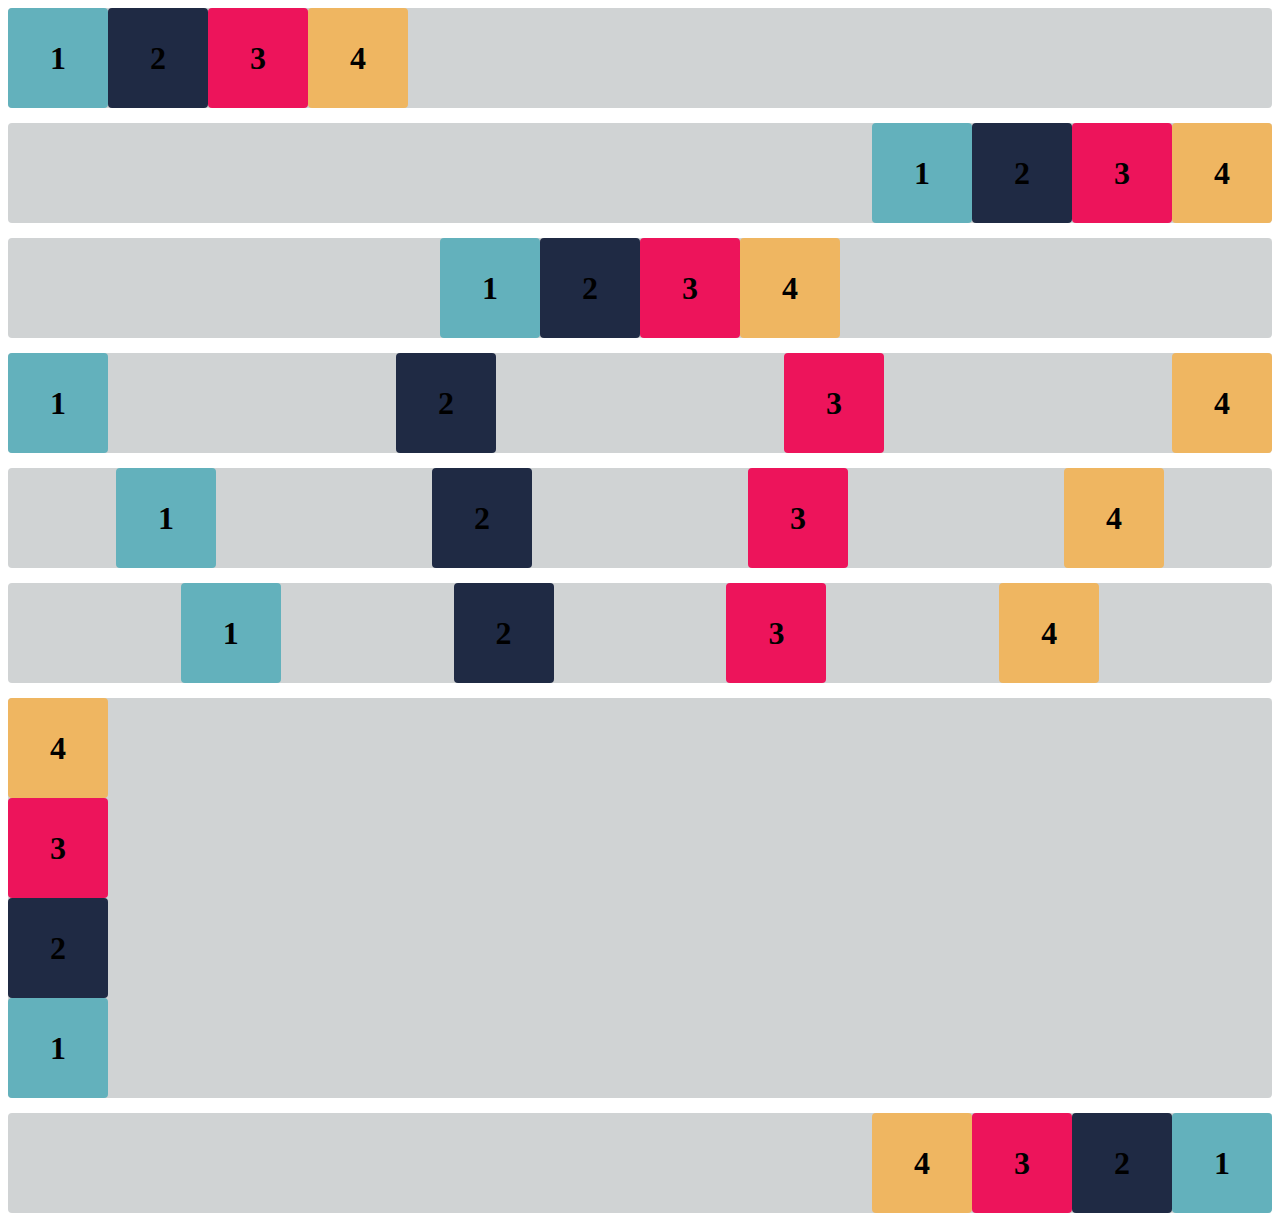
<file: Atividade Flexbox/index.html>
<!DOCTYPE html>
<html lang="en">

<head>
    <meta charset="UTF-8">
    <meta http-equiv="X-UA-Compatible" content="IE=edge">
    <meta name="viewport" content="width=device-width, initial-scale=1.0">
    <title>Flex-box</title>
    <link rel="stylesheet" href="estilo.css"> 
</head>

<body>

    <div class="base container1">
        <div class="flex-item box1"><h1>1</h1></div>
        <div class="flex-item box2"><h1>2</h1></div>
        <div class="flex-item box3"><h1>3</h1></div>
        <div class="flex-item box4"><h1>4</h1></div>
    </div>
    <div class="base container2">
        <div class="flex-item box1"><h1>1</h1></div>
        <div class="flex-item box2"><h1>2</h1></div>
        <div class="flex-item box3"><h1>3</h1></div>
        <div class="flex-item box4"><h1>4</h1></div>
    </div>
    <div class="base container3">
        <div class="flex-item box1"><h1>1</h1></div>
        <div class="flex-item box2"><h1>2</h1></div>
        <div class="flex-item box3"><h1>3</h1></div>
        <div class="flex-item box4"><h1>4</h1></div>
    </div>
    <div class="base container4">
        <div class="flex-item box1"><h1>1</h1></div>
        <div class="flex-item box2"><h1>2</h1></div>
        <div class="flex-item box3"><h1>3</h1></div>
        <div class="flex-item box4"><h1>4</h1></div>
    </div>
    <div class="base container5">
        <div class="flex-item box1"><h1>1</h1></div>
        <div class="flex-item box2"><h1>2</h1></div>
        <div class="flex-item box3"><h1>3</h1></div>
        <div class="flex-item box4"><h1>4</h1></div>
    </div>
    <div class="base container6">
        <div class="flex-item box1"><h1>1</h1></div>
        <div class="flex-item box2"><h1>2</h1></div>
        <div class="flex-item box3"><h1>3</h1></div>
        <div class="flex-item box4"><h1>4</h1></div>
    </div>
    <div class="base containerB">
        <div class="flex-item box1"><h1>1</h1></div>
        <div class="flex-item box2"><h1>2</h1></div>
        <div class="flex-item box3"><h1>3</h1></div>
        <div class="flex-item box4"><h1>4</h1></div>
    </div>

    <div class="base containerDesafio">
        <div class="flex-item box1"><h1>1</h1></div>
        <div class="flex-item box2"><h1>2</h1></div>
        <div class="flex-item box3"><h1>3</h1></div>
        <div class="flex-item box4"><h1>4</h1></div>
    </div>
</body>

</html>
</file>
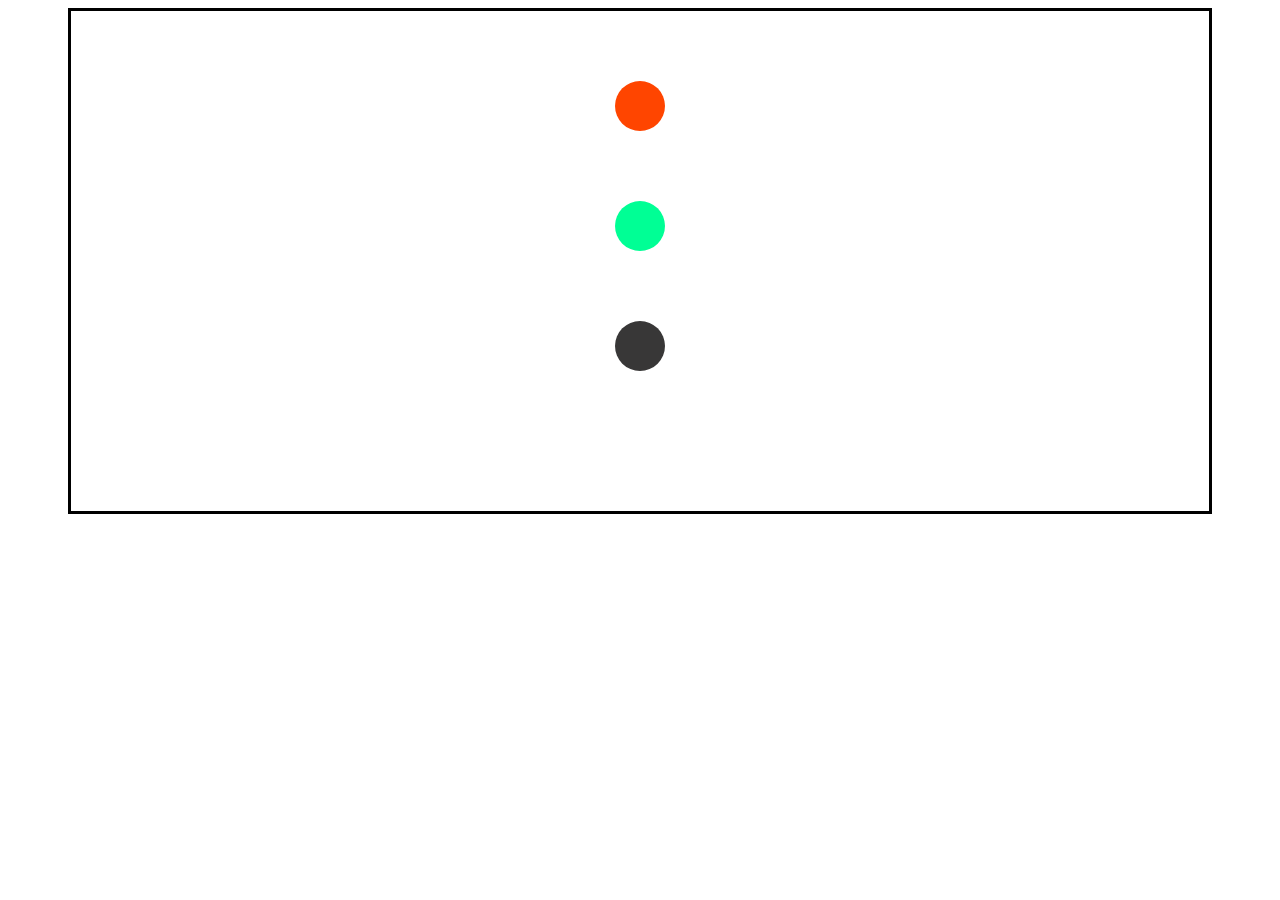
<file: Aula Flexbox/Index.html>
<!DOCTYPE html>
<html lang="en">
<head>
    <meta charset="UTF-8">
    <meta name="viewport" content="width=device-width, initial-scale=1.0">
    <title>Aula flexbox</title>
    <link rel="stylesheet" href="style.css">
</head>
<body>
    <Div id="divPai">
        <Div class="bola cor1">
        </Div>
        <Div class="bola cor2">
        </Div>
        <div class="bola cor3">
        </div>   
    <Div>
</body>
</html>
</file>
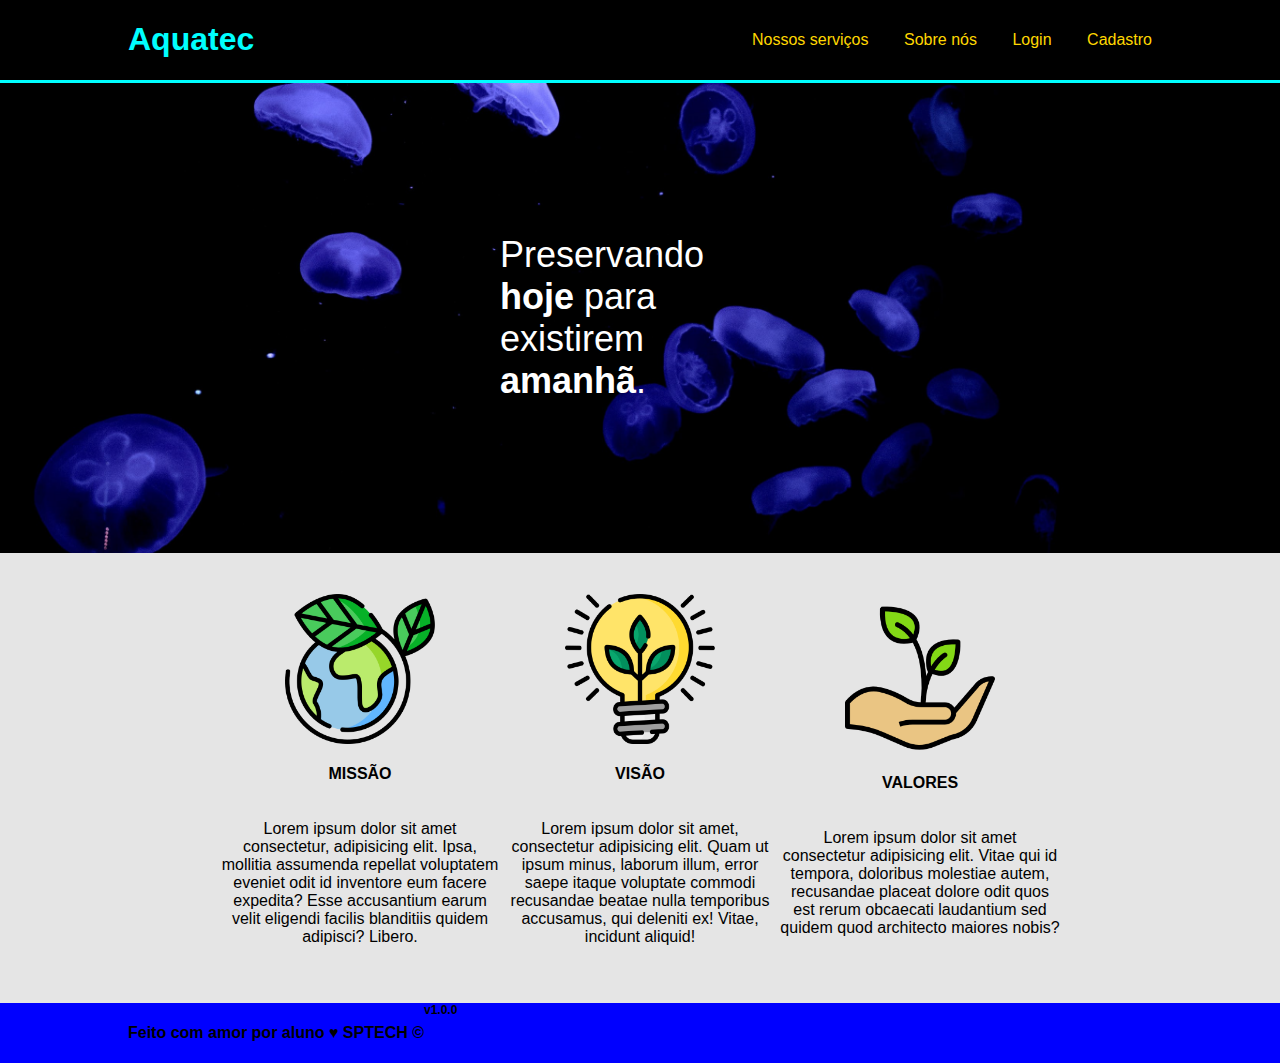
<file: Site Institucional/public/index.html>
<!DOCTYPE html>
<html lang="en">
<head>
    <meta charset="UTF-8">
    <meta name="viewport" content="width=device-width, initial-scale=1.0">
    <title>Home</title>
    <link rel="stylesheet" href="style.css">
</head>
<body>
    <div class="header">
        <div class="container">
            <h1>Aquatec</h1>
            <ul>
            <li><a href="https://www.google.com.br/?hl=pt-BR">Nossos serviços</a></li>
            <li><a href="#sobreNos">Sobre nós</a></li>
            <li><a href="login.html">Login</a></li> 
            <li><a href="cadastro.html">Cadastro</a></li>  
           </ul>
        </div>
    </div>
    <div class="banner">
        <div class="container">
            <p>
                Preservando <b>hoje</b> para existirem <b>amanhã</b>.
            </p>
        </div>
    </div>
    <div class="social">
        <div class="container">
            <div class="boxes">

                <div id="sobreNos" class="box">
                    <img src="assets/imgs/planet-earth_color.png">
                    <h4>
                        MISSÃO
                    </h4>
                    <p>
                        Lorem ipsum dolor sit amet consectetur, adipisicing elit. Ipsa, mollitia assumenda repellat voluptatem eveniet odit id inventore eum facere expedita? Esse accusantium earum velit eligendi facilis blanditiis quidem adipisci? Libero.
                    </p>
                </div>

                <div class="box">
                    <img src="assets/imgs/lightbulb_color.png">
                    <h4>
                        VISÃO
                    </h4>
                    <p>
                        Lorem ipsum dolor sit amet, consectetur adipisicing elit. Quam ut ipsum minus, laborum illum, error saepe itaque voluptate commodi recusandae beatae nulla temporibus accusamus, qui deleniti ex! Vitae, incidunt aliquid!
                    </p>
                </div>

                <div class="box">
                    <img src="assets/imgs/growth_color.png">
                    <h4>
                        VALORES
                    </h4>
                    <p>
                        Lorem ipsum dolor sit amet consectetur adipisicing elit. Vitae qui id tempora, doloribus molestiae autem, recusandae placeat dolore odit quos est rerum obcaecati laudantium sed quidem quod architecto maiores nobis?
                    </p>
                </div>
            </div>
        </div>
    </div>


    <div class="footer">
        <div class="container">
            <h4>Feito com amor por aluno &hearts; SPTECH &copy;</h4>
            <span class="version">v1.0.0</span>
        </div>
    </div>

</body>
</html>
</file>
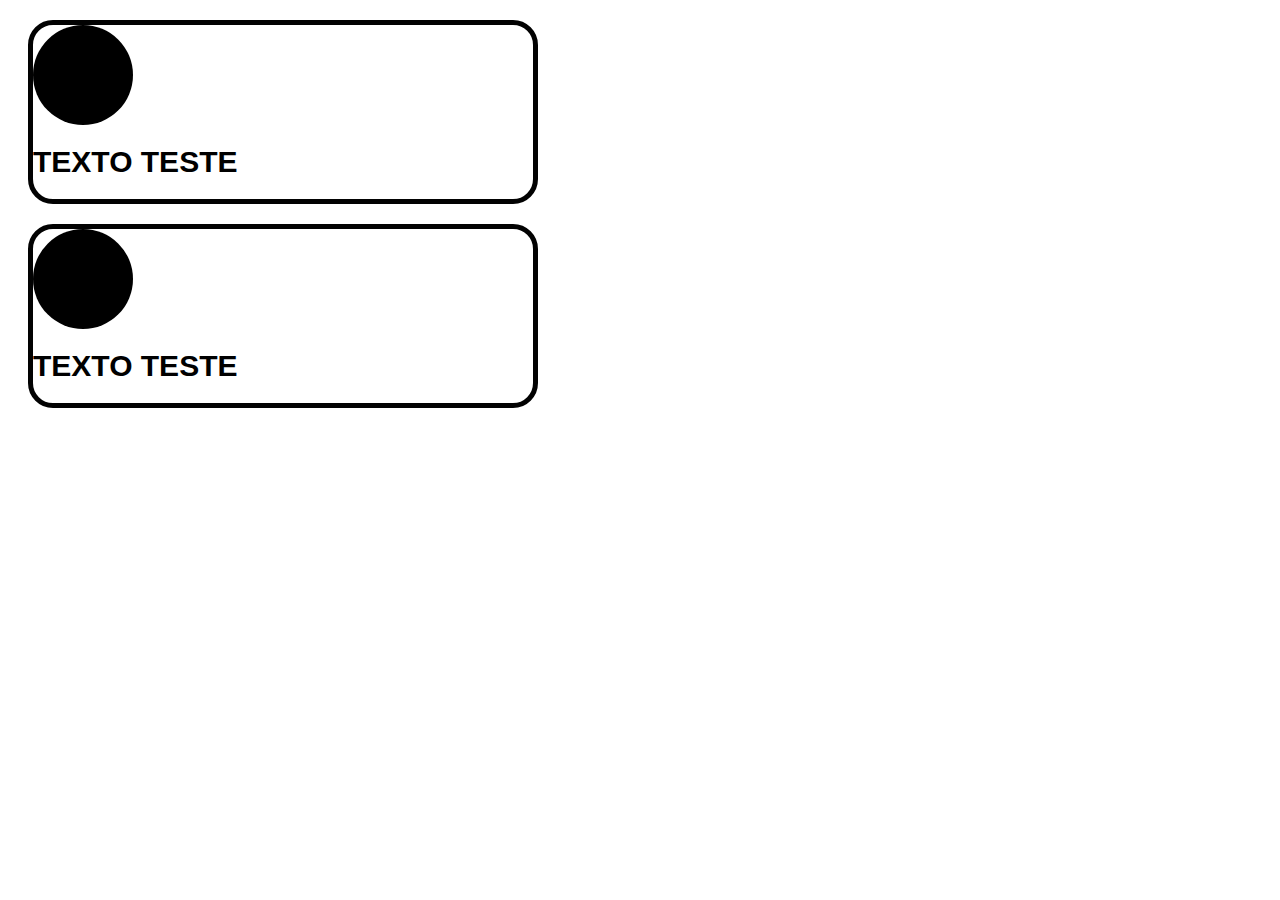
<file: Aula Css.html>
<!DOCTYPE html>
<html lang="en">
<head>
    <meta charset="UTF-8">
    <meta name="viewport" content="width=device-width, initial-scale=1.0">
    <title>Aula 1 css</title>
    <link rel="stylesheet" href="Style.css">
</head>
<body>
<div class="divCard">
        <div class="divCirculo" >
        </div>
        <h1 class="h1Texto">
            TEXTO TESTE
        </h1>
</div>
<div class="divCard">
        <div class="divCirculo" >
        </div>
        <h1  class="h1Texto"> 
            TEXTO TESTE
        </h1>
</body>
</html>
</file>
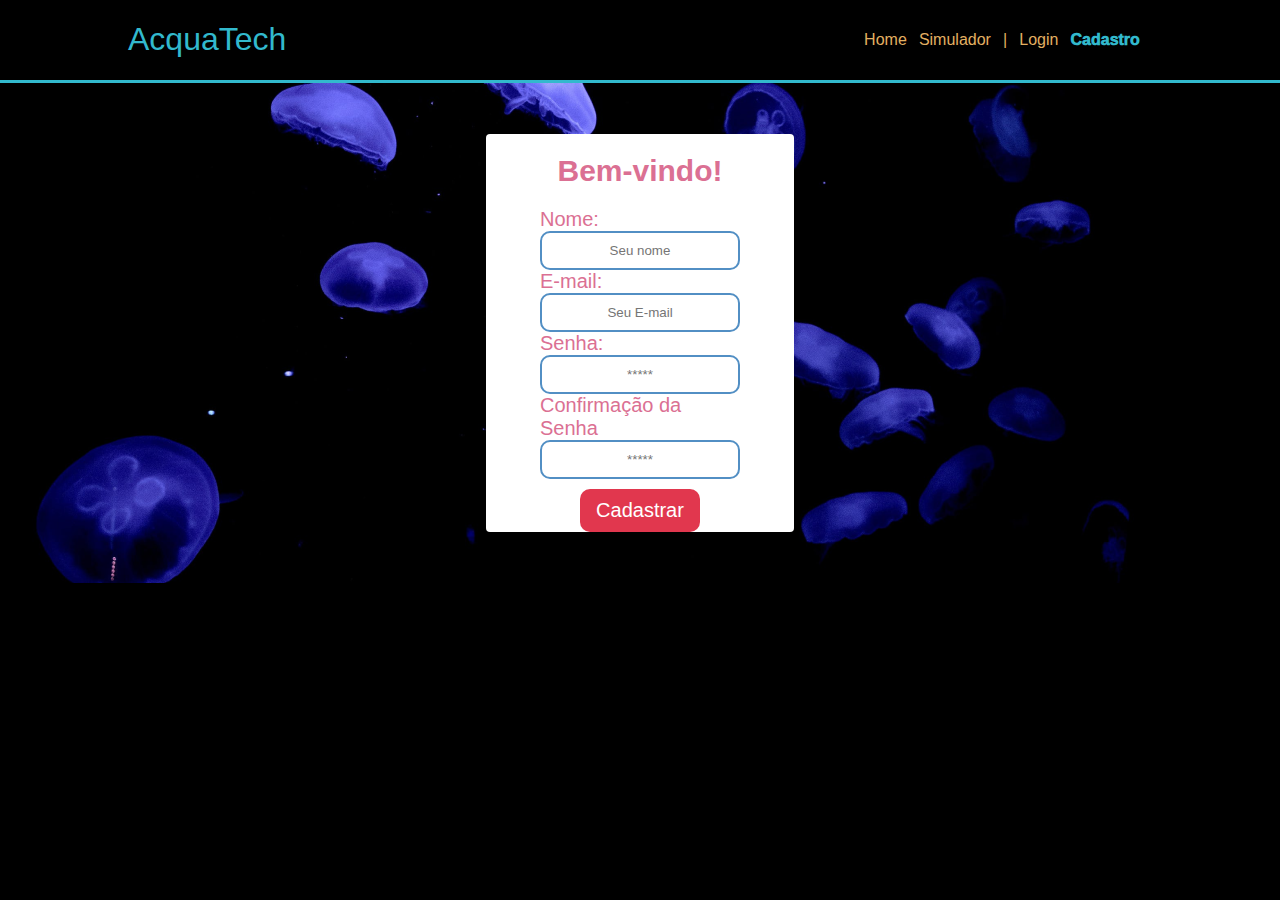
<file: Site Institucional/public/cadastro.html>
<!DOCTYPE html>
<html lang="en">

<head>
    <meta charset="UTF-8">
    <meta http-equiv="X-UA-Compatible" content="IE=edge">
    <meta name="viewport" content="width=device-width, initial-scale=1.0">
    <title>CADASTRO - AquaTech</title>

    <!-- Aqui colocamos o link para o arquivo de estilização-->
    <link rel="stylesheet" href="estilo.css">
    <link rel="stylesheet" href="formulario-estilo.css">
</head>

<body>
    <!-- Nosso cabeçalho -->
    <div class="header">
        <div class="container">
            <h1 class="titulo">AcquaTech</h1>

            <ul class="navBar">
                <li> <a href="index.html">Home</a></li>
                <li>Simulador</li>
                <li>|</li>
                <li><a href="login.html">Login</a></li>
                <li id="aqui">Cadastro</a></li>
            </ul>
        </div>

    </div>

    <!-- Começo do Banner -->

    <div class="banner">
        <div class="container">
            <div class="caixa_formulario">
                <h1>Bem-vindo!</h1>
                <div class="formulario">

                    <span>Nome:</span>
                    <input id="nome_input" type="text" placeholder="Seu nome">

                    <span>E-mail:</span>
                    <input id="email_input" type="email" placeholder="Seu E-mail">

                    <span>Senha:</span>
                    <input id="senha_input" type="password" placeholder="*****">


                    <span>Confirmação da Senha</span>
                    <input id="confirmacao_senha_input" type="password" placeholder="*****">

                    <button>Cadastrar</button>
                </div>
            </div>
        </div>
    </div>

    <!-- Fim do Banner -->

</body>

</html>
</file>
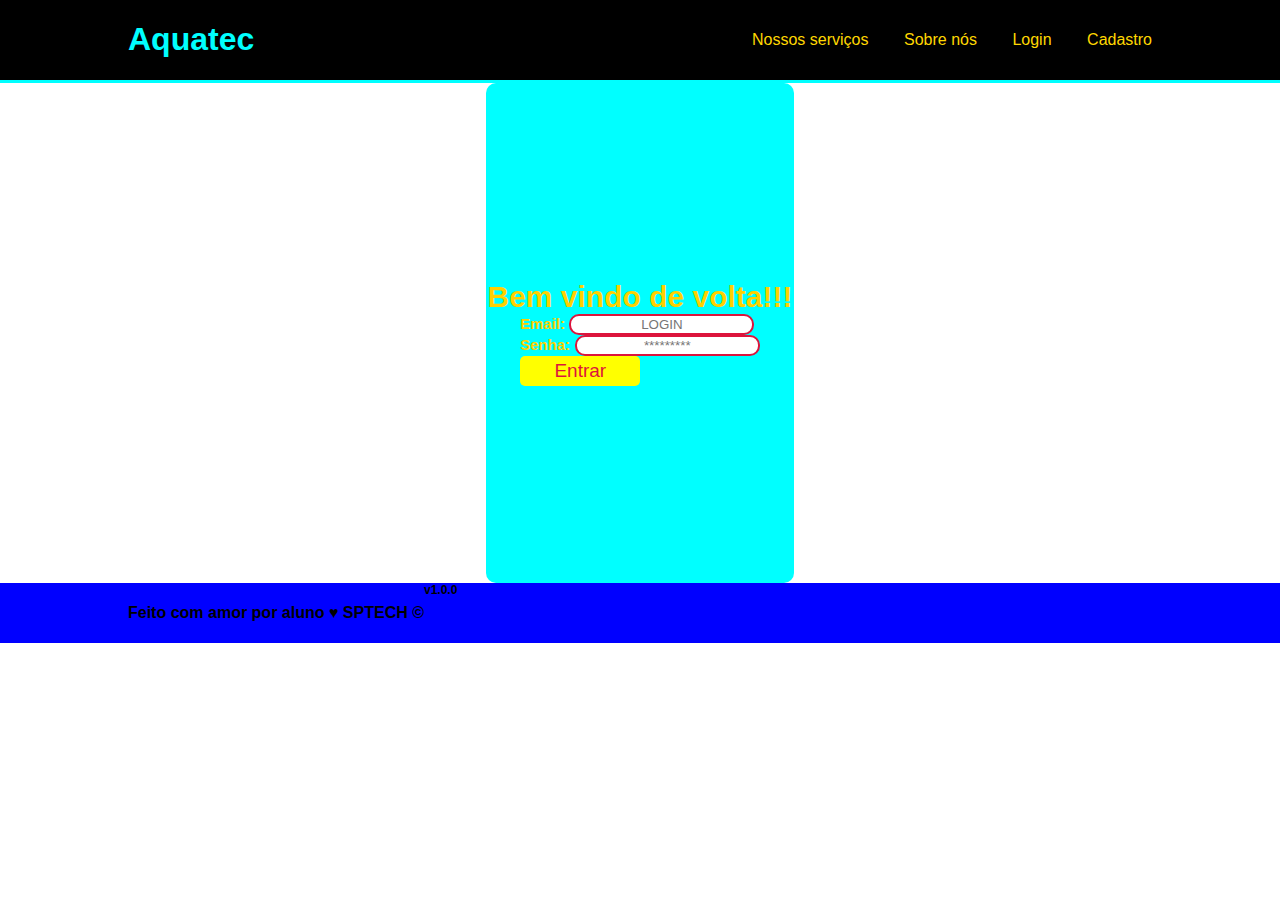
<file: Site Institucional/public/login.html>
</head<!DOCTYPE html>
<html lang="en">
<head>
    <meta charset="UTF-8">
    <meta name="viewport" content="width=device-width, initial-scale=1.0">
    <title>Login</title>
    <link rel="stylesheet" href="style.css">
</head>
<body>
    <div class="header">
        <div class="container">
            <h1> Aquatec</h1>
            <ul>
            <li> <a href="https://www.google.com.br/?hl=pt-BR">Nossos serviços</a></li>
            <li> <a href="index.html">Sobre nós</a></li>
            <li>Login</li> 
            <li>Cadastro</li>  
           </ul>
        </div>
    </div>
    <div class="login">
        <div class="container">
            <div class="card">
                <h2>Bem vindo de volta!!!</h2>
                <div class="formulario">
                    <div class="campo">
                        <span>
                            Email:
                        </span>
                        <input type="text" placeholder="LOGIN">
                    </div>
                    <div class="campo">
                        <span>Senha:</span>
                        <input type="password" placeholder="*********">
                    </div>
                    <button class="botao">Entrar</button>
                </div>
            </div>
        </div>
    </div>
    <div class="footer">
        <div class="container">
            <h4>Feito com amor por aluno &hearts; SPTECH &copy;</h4>
            <span class="version">v1.0.0</span>
        </div>
    </div>

</body>
</html>
<body>
    
</body>
</html>
</file>
<file: Atividade Flexbox/estilo.css>
.flex-item {
    width: 100px;
    height: 100px;
    border-radius: 4px;
    display: flex;
    align-items: center;
}

.base {
    margin-bottom: 15px;
    background-color: #d0d3d4;
    border-radius: 4px;
}

.box1 {
    background-color: #63b1bc;
}

.box2 {
    background-color: #1f2a44;
}

.box3 {
    background-color: #ed145b;
}

.box4 {
    background-color: #efb661;
}

h1 {
    width: fit-content;
    margin: auto;
}

/* Insira o código abaixo */

.container1{  
    display: flex;
justify-content: flex-start;
}

.container2{
    display: flex;
justify-content: flex-end;
}

.container3{
    display: flex;
justify-content: center;  
}

.container4{
    display: flex;
justify-content: space-between;
}
.container5{
    display: flex;
justify-content: space-around;
}
.container6{
    display: flex;
justify-content: space-evenly;
}
.containerB {
    display: flex;
    flex-direction: column-reverse;
}
.containerDesafio {
    display: flex;
    justify-content: flex-start;
    flex-direction: row-reverse;
}
</file>
<file: Aula Flexbox/style.css>
#divPai {
    width: 90%;
    height: 500px;
    border: solid 3px #000;
    margin: auto;
    display: flex;
    justify-content: space-evenly;
    align-items: center;
    flex-direction: column;
    
}
.bola{
    width: 50px;
    height: 50px;
    border-radius: 50%;
}
.cor1{
    background-color: orangered;
}
.cor2{
    background-color: rgb(0, 255, 149);
}
.cor3{
    background-color: rgb(56, 55, 55);
}
</file>
<file: Site Institucional/public/style.css>
*{
  font-family:  Arial, Helvetica, sans-serif;
}
body{
    margin: 0;
}
.header {
    border-bottom: 3px solid aqua; 
    background-color: #000;
}
.header .container{
    width: 80%;
    margin: auto;
    display: flex;
    justify-content: space-between;
    align-items: center;
}
.header .container h1{
    color: aqua;
}
.header .container ul{
    width: 400px;
    color: gold;
    justify-content: space-between;
    list-style: none;
    display: flex;
    align-items: center;
}
.header a {
    color: gold;
    text-decoration: none;
}
.container{
    display: flex;
    width: 80%;
    margin: auto;
    }
.banner{
    background-image: url(assets/imgs/bg-jelly-fish-para_outras_pags.png);
    background-size: cover;
}
.banner .container{
    justify-content: center;
    align-items: center;
    height: 470px;
}
.banner .container p{
    font-size: 36px;
    color:white;
    width: 280px;
}
.social{
    background-color: #e5e5e5;
    display: flex;
}
.social .container{
    justify-content: center;
}
.social .container .boxes{
    display: flex;
    justify-content: space-between;
}

.box{
    width: 280px;
    height: 450px;
    display: flex;
    flex-direction: column;
    justify-content: center;
    align-items: center;
}
.box img{
    width: 150px;
}
.box p{
    text-align: center;
}
.footer{
    height: 60px;
    width: 100%;
    background-color: blue;
}
.footer .container .version{
    font-size: 12px;
    font-weight: 800;
}
.card{
    width: 30%;
    background-color: aqua;
    border-radius: 10px;
    display: flex;
    align-items: center;
    justify-content: space-evenly;
    flex-direction: column;
    color: rgb(255, 208, 0);
}
.card h2{
    margin: 0;
    font-size: 30px;
}

.formulario span{
    font-size: 15px;
    font-weight: 800;
}
.formulario input{
    border: 2px solid crimson;
    text-align: center;
    border-radius: 10px;
}
.card{
    display: flex;
    flex-direction: column;
    justify-content: center;
    width: 30%;
}
.login .container{
    justify-content: center;
    height: 500px;
}
.botao{
    cursor: pointer;
    font-family: Arial, Helvetica, sans-serif;
    border: 0;
    border-radius: 5px;
    font-weight: 504;
    font-size: 19px;
    color: crimson;
    background-color: yellow;
    width: 120px;
    height: 30px;
    align-self: center;
}
</file>
<file: Style.css>
.divCard{
    width: 500px;
    height: fit-content;
    background-color: rgb(255, 255, 255);
    border-radius: 25px;
    border: solid 5px #020202;
    margin:20px;
}
 .divCirculo{
    width: 100px;
    height: 100px;
    background-color: rgb(0, 0, 0);
    border-radius: 50px;
}
 .h1Texto{
    font-family: 'Franklin Gothic Medium', 'Arial Narrow',
    Arial, sans-serif; 
    font-size: 30px;
}
</file>
<file: Site Institucional/public/estilo.css>
*{
    font-family: Arial;
}

body {
    margin: 0;
    background: black;

}

/* Começo do cabeçalho */

.header {
    border-bottom: 3px solid #32b9cd;
}

.container {
    width: 80%;
    margin: auto;
    display: flex;
}

.header .container {
    justify-content: space-between;
}

.header ul #aqui {
    font-weight: 1000;
    color: #32b9cd;
}

ul {
    color: #e3b062;
}

a {
    color: #e3b062;
    text-decoration: none;
}

.titulo {
    color: #32b9cd;
    width: fit-content;
    font-weight: 500;
}

.navBar {
    width: 300px;
    padding: 0;
    list-style: none;
    display: flex;
    justify-content: space-evenly;
    align-items: center;
}

/* Fim do cabeçalho */

/* Começo do Banner */

.banner {
    background-image: url(assets/imgs/bg-jelly-fish-para_outras_pags.png);
    height: 500px;
    color: #fff;
    display: flex;
}

.banner .container p span {
    font-weight: 1000;
}

.banner .container {
    font-size: 36px;
    justify-content: center;
}

.banner .container p {
    width: 30%;
}

/* Fim do banner */

/* Começo do Social */
.social {
    background-color: beige;
    display: flex;
}

.box img {
    width: 170px;
}

.social .container .boxes {
    display: flex;
    width: 100%;
    justify-content: space-evenly;
}

.box {
    margin-top: 50px;
    display: flex;
    flex-direction: column;
    align-items: center;
}

.social p {
    text-align: center;
}

/* Final do Social */
</file>
<file: Site Institucional/public/formulario-estilo.css>
.caixa_formulario {
    background: white;
    width: 30%;
    height: 70%;
    color: palevioletred;
    display: flex;
    flex-direction: column;
    justify-content: center;
    align-items: center;
    border-radius: 4px;
}

.caixa_formulario h1 {
    font-size: 30px;
}

.formulario {
    display: flex;
    flex-direction: column;
    width: 200px;
}

.formulario button {
    margin-top: 10px;
    background: #e1374e;
    color: #fff;
    padding: 10px 15px;
    border: none;
    border-radius: 10px;
    font-size: 20px;
    width: 120px;
    align-self: center;
    cursor: pointer;
}

.formulario input {
    padding: 10px 15px;
    text-align: center;
    border: 2px solid rgb(82, 143, 196);
    border-radius: 10px;
}

.formulario span {
    font-size: 20px;
}
</file>
